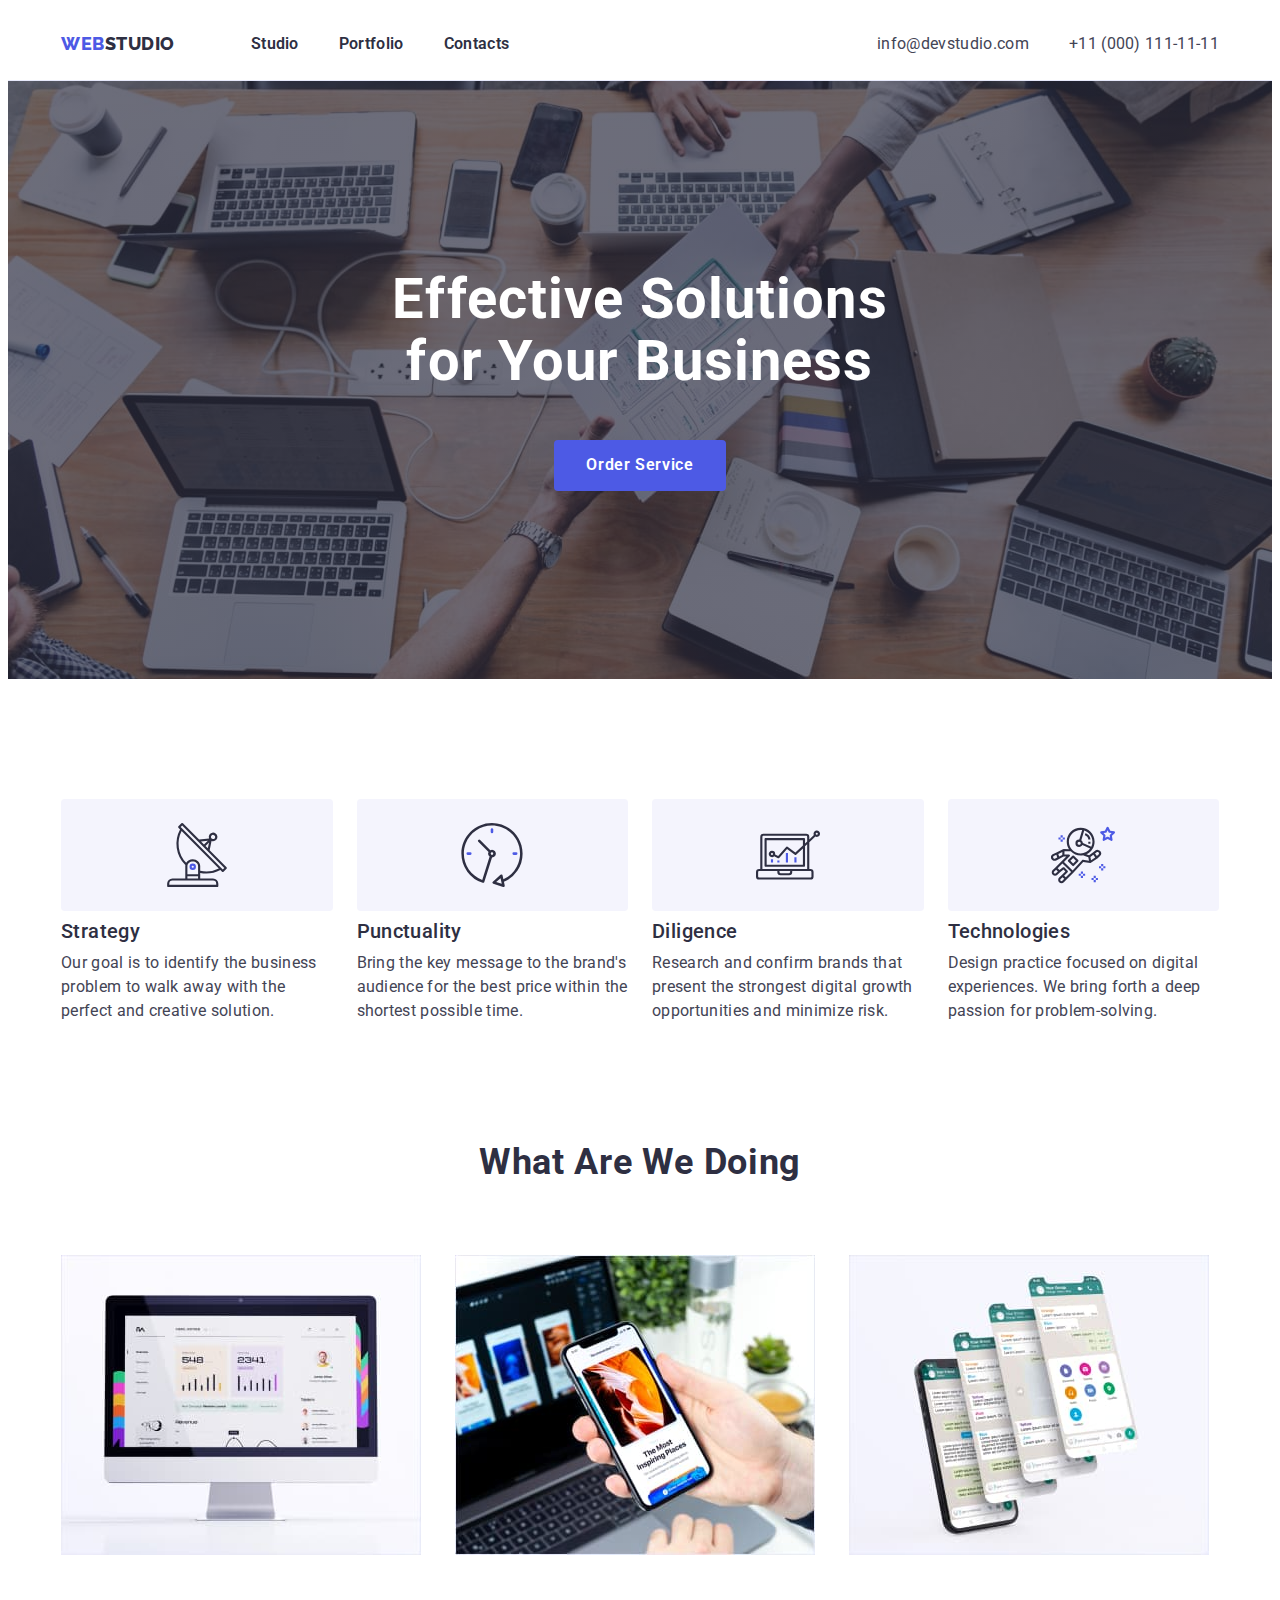
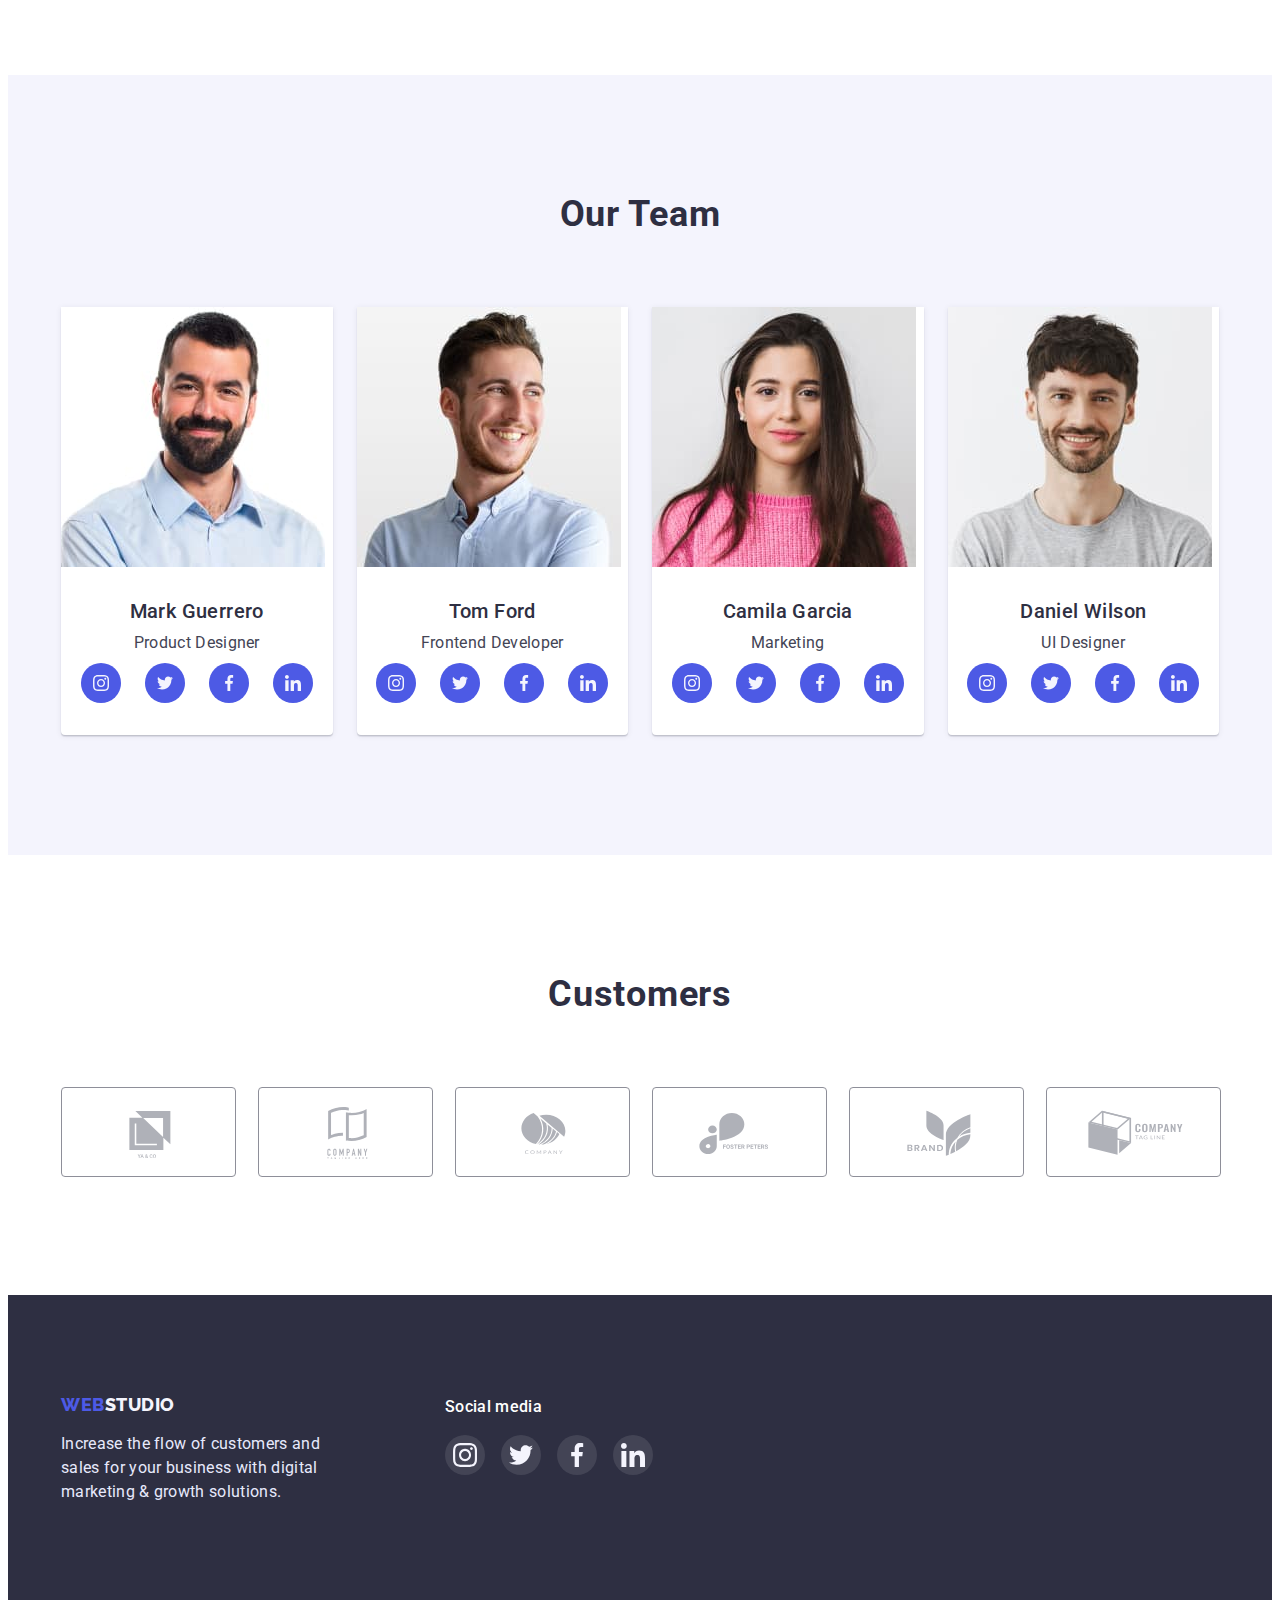
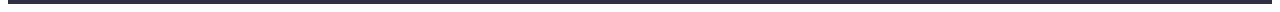
<file: index.html>
<!DOCTYPE html>
<html lang="en">
<head>
    <meta charset="UTF-8">
    <meta http-equiv="X-UA-Compatible" content="IE=edge">
    <meta name="viewport" content="width=device-width, initial-scale=1.0">
    <link rel="preconnect" href="https://fonts.googleapis.com">
    <link rel="preconnect" href="https://fonts.gstatic.com" crossorigin>
    <link href="https://fonts.googleapis.com/css2?family=Raleway:wght@800&family=Roboto:wght@400;500;700;900&display=swap" rel="stylesheet"> 
    <link rel="stylesheet" href="https://cdnjs.cloudflare.com/ajax/libs/modern-normalize/1.1.0/modern-normalize.min.css"
     integrity="sha512-wpPYUAdjBVSE4KJnH1VR1HeZfpl1ub8YT/NKx4PuQ5NmX2tKuGu6U/JRp5y+Y8XG2tV+wKQpNHVUX03MfMFn9Q==" crossorigin="anonymous" referrerpolicy="no-referrer" />
    <title>Document</title>
    <link rel="stylesheet" href="./css/styles.css">
</head>
<body class="body">
    <header class="header">
       <div class="container header-container ">
     <nav class="header-navigation ">
        <a href="./index.html" class="header-logo "><span class="accent">Web</span>Studio</a>
        <ul class="site-nav list">
            <li class="site-nav-item"><a class="link" href="">Studio</a></li>
            <li class="site-nav-item"><a class="link" href="./portfolio.html">Portfolio</a></li>
            <li class="site-nav-item"><a class="link" href="">Contacts</a></li>
        </ul>
    
       </nav>
       <address class="header-contact">
       <ul class="contact-nav list">
        <li class="item"><a class="link" href="mailto:info@devstudio.com">info@devstudio.com</a></li>
        <li class="item"><a class="link" href="tel:+110001111111">+11 (000) 111-11-11</a></li>
       </ul>
    </address>
</div>
    </header>

    <main>
        <section class="hero">
            <div class="container">
                <h1 class="hero-title">Effective Solutions for Your Business</h1> 
                <button type="button" class="button"> Order Service</button>
            </div>
        </section>

        <section class="features main-section">
            <div class="container">
         <h2 class="visually-hidden">Our Features</h2>
         <ul class="features-list">
                <li class="features-item">
                    <h3 class="title">Strategy</h3>
                    <p class="text">Our goal is to identify the business
                        problem to walk away with the perfect and creative solution.</p>
                </li>
                <li class="features-item">
                    <h3 class="title">Punctuality</h3>
                    <p class="text">Bring the key message to the brand's audience for the best price within the shortest possible time.</p>
                </li>
                <li class="features-item">
                    <h3 class="title">Diligence</h3>
                    <p class="text">Research and confirm brands that present the strongest digital growth opportunities and minimize risk.</p>
                </li>
                <li class="features-item">
                    <h3 class="title">Technologies</h3>
                    <p class="text">Design practice focused on digital experiences. We bring forth a deep passion for problem-solving.</p>
                </li>
         </ul>
        </div>
        </section>

        <section class="activities main-section">
            <div class="container">
                <h2 class="activities-title">What are we doing</h2>
            <ul class="activities-list">
                <li class="item">
                    <img src="./images/rectangle1.jpg" alt="computer monitor" width="360" height="300" >
                </li>
                <li class="item">
                    <img src="./images/rectangle2.jpg" alt="phone" width="360" height="300" >
                </li>
                <li class="item">
                    <img src="./images/rectangle3.jpg" alt="phone" width="360" height="300" >
                </li>
            </ul>
            </div>
        </section>

        <section class="team main-section">
            <div class="container">
                <h2 class="caption">Our Team</h2>
            <ul class="team-list">
                <li class="team-item">
                     <img src="./images/img1.jpg" alt="Product Designer" width="264" height="260" >
                   <div class="team-container">
                    <h3 class="title">Mark Guerrero</h3>
                    <p class="text">Product Designer</p>
                    <ul class="team-soc-list list">
                        <li class="team-soc-item">
                            <a href="" class="team-soc-link">
                                <svg class="team-soc-icon" width="16" height="16">
                                    <use href="./images/symbol-defs.svg#icon-instagram"></use>
                                </svg>
                            </a>
                        </li>
                        <li class="team-soc-item">
                            <a href="" class="team-soc-link">
                                <svg class="team-soc-icon" width="16" height="16">
                                    <use href="./images/symbol-defs.svg#icon-twitter"></use>
                                </svg>
                            </a>
                        </li>
                        <li class="team-soc-item">
                            <a href="" class="team-soc-link">
                                <svg class="team-soc-icon" width="16" height="16">
                                    <use href="./images/symbol-defs.svg#icon-facebook"></use>
                                </svg>
                            </a>
                        </li>
                        <li class="team-soc-item">
                            <a href="" class="team-soc-link">
                                <svg class="team-soc-icon" width="16" height="16">
                                    <use href="./images/symbol-defs.svg#icon-linkedin"></use>
                                </svg>
                            </a>
                        </li>
                    </ul>
                   </div>
                </li>
                <li class="team-item">
                    <img src="./images/img2.jpg" alt="Frontend Developer" width="264" height="260" >
                    <div class="team-container">
                        <h3 class="title">Tom Ford</h3>
                        <p class="text">Frontend Developer</p>
                        <ul class="team-soc-list list">
                            <li class="team-soc-item">
                                <a href="" class="team-soc-link">
                                    <svg class="team-soc-icon" width="16" height="16">
                                        <use href="./images/symbol-defs.svg#icon-instagram"></use>
                                    </svg>
                                </a>
                            </li>
                            <li class="team-soc-item">
                                <a href="" class="team-soc-link">
                                    <svg class="team-soc-icon" width="16" height="16">
                                        <use href="./images/symbol-defs.svg#icon-twitter"></use>
                                    </svg>
                                </a>
                            </li>
                            <li class="team-soc-item">
                                <a href="" class="team-soc-link">
                                    <svg class="team-soc-icon" width="16" height="16">
                                        <use href="./images/symbol-defs.svg#icon-facebook"></use>
                                    </svg>
                                </a>
                            </li>
                            <li class="team-soc-item">
                                <a href="" class="team-soc-link">
                                    <svg class="team-soc-icon" width="16" height="16">
                                        <use href="./images/symbol-defs.svg#icon-linkedin"></use>
                                    </svg>
                                </a>
                            </li>
                        </ul>
                    </div>
                </li>
                <li class="team-item"> 
                    <img src="./images/img3.jpg" alt="Marketing" width="264" height="260" >
                    <div class="team-container">
                        <h3 class="title">Camila Garcia</h3>
                        <p class="text">Marketing</p>
                        <ul class="team-soc-list list">
                            <li class="team-soc-item">
                                <a href="" class="team-soc-link">
                                    <svg class="team-soc-icon" width="16" height="16">
                                        <use href="./images/symbol-defs.svg#icon-instagram"></use>
                                    </svg>
                                </a>
                            </li>
                            <li class="team-soc-item">
                                <a href="" class="team-soc-link">
                                    <svg class="team-soc-icon" width="16" height="16">
                                        <use href="./images/symbol-defs.svg#icon-twitter"></use>
                                    </svg>
                                </a>
                            </li>
                            <li class="team-soc-item">
                                <a href="" class="team-soc-link">
                                    <svg class="team-soc-icon" width="16" height="16">
                                        <use href="./images/symbol-defs.svg#icon-facebook"></use>
                                    </svg>
                                </a>
                            </li>
                            <li class="team-soc-item">
                                <a href="" class="team-soc-link">
                                    <svg class="team-soc-icon" width="16" height="16">
                                        <use href="./images/symbol-defs.svg#icon-linkedin"></use>
                                    </svg>
                                </a>
                            </li>
                        </ul>
                    </div>
                </li>
                <li class="team-item">
                    <img src="./images/img4.jpg" alt="UI Designer" width="264" height="260" >
                    <div class="team-container">
                        <h3 class="title">Daniel Wilson</h3>
                        <p class="text">UI Designer</p>
                        <ul class="team-soc-list list">
                            <li class="team-soc-item">
                                <a href="" class="team-soc-link">
                                    <svg class="team-soc-icon" width="16" height="16">
                                        <use href="./images/symbol-defs.svg#icon-instagram"></use>
                                    </svg>
                                </a>
                            </li>
                            <li class="team-soc-item">
                                <a href="" class="team-soc-link">
                                    <svg class="team-soc-icon" width="16" height="16">
                                        <use href="./images/symbol-defs.svg#icon-twitter"></use>
                                    </svg>
                                </a>
                            </li>
                            <li class="team-soc-item">
                                <a href="" class="team-soc-link">
                                    <svg class="team-soc-icon" width="16" height="16">
                                        <use href="./images/symbol-defs.svg#icon-facebook"></use>
                                    </svg>
                                </a>
                            </li>
                            <li class="team-soc-item">
                                <a href="" class="team-soc-link">
                                    <svg class="team-soc-icon" width="16" height="16">
                                        <use href="./images/symbol-defs.svg#icon-linkedin"></use>
                                    </svg>
                                </a>
                            </li>
                        </ul>
                    </div>
                </li>
            </ul>
            </div>
        </section>

        <section class="customers main-section">
            <div class="container">
                <h2 class="customers-title">Customers</h2>
                <ul class="customers-list list">
                    <li class="customers-item">
                        <a href="" class="customers-link">
                       <svg class="customers-icon" width="104" height="56">
                        <use href="./images/symbol-defs.svg#icon-Logo1"></use>
                       </svg>
                    </a>
                </li>
                    <li class="customers-item">
                        <a href="" class="customers-link">
                            <svg class="customers-icon" width="104" height="56">
                                <use href="./images/symbol-defs.svg#icon-Logo2"></use>
                               </svg>
                        </a>
                    </li>
                    <li class="customers-item">
                        <a href="" class="customers-link">
                            <svg class="customers-icon" width="104" height="56">
                                <use href="./images/symbol-defs.svg#icon-Logo3"></use>
                               </svg>
                        </a>
                    </li>
                    <li class="customers-item">
                        <a href="" class="customers-link">
                            <svg class="customers-icon" width="104" height="56">
                                <use href="./images/symbol-defs.svg#icon-Logo4"></use>
                               </svg>
                        </a>
                    </li>
                    <li class="customers-item">
                        <a href="" class="customers-link">
                            <svg class="customers-icon" width="104" height="56">
                                <use href="./images/symbol-defs.svg#icon-Logo5"></use>
                               </svg>
                        </a>
                    </li>
                    <li class="customers-item">
                        <a href="" class="customers-link">
                            <svg class="customers-icon" width="104" height="56">
                                <use href="./images/symbol-defs.svg#icon-Logo6"></use>
                               </svg>
                        </a>
                    </li>
                </ul>

            </div>
        </section>
    </main>

    <footer class="footer">
        <div class="container soc-container">
            <div class="footer-logo-container">
            <a class="footer-logo" href="./index.html"> <span class="accent">Web</span>Studio</a>
            <p class="footer-text">Increase the flow of customers and sales for your business with digital marketing & growth solutions.</p> 
            </div>
             <div class="footer-soc-container">
                <h2 class="footer-soc-logo">Social media</h2>
            <ul class="footer-soc-list list">
                <li class="footer-soc-item">
                    <a href="" class="footer-soc-link">
                        <svg class="footer-soc-icon" width="24" heigth="24">
                            <use href="./images/symbol-defs.svg#icon-instagram"></use>
                        </svg>
                    </a>
                </li>
                <li class="footer-soc-item">
                    <a href="" class="footer-soc-link">
                        <svg class="footer-soc-icon" width="24" heigth="24">
                            <use href="./images/symbol-defs.svg#icon-twitter"></use>
                        </svg>
                    </a>
                </li>
                <li class="footer-soc-item">
                    <a href="" class="footer-soc-link">
                        <svg class="footer-soc-icon" width="24" heigth="24">
                            <use href="./images/symbol-defs.svg#icon-facebook"></use>
                        </svg>
                    </a>
                </li>
                <li class="footer-soc-item">
                    <a href="" class="footer-soc-link">
                        <svg class="footer-soc-icon" width="24" heigth="24">
                            <use href="./images/symbol-defs.svg#icon-linkedin"></use>
                        </svg>
                    </a>
                </li>
            </ul>
            </div>
        </div>
    </footer>
</body>
</html>
</file>
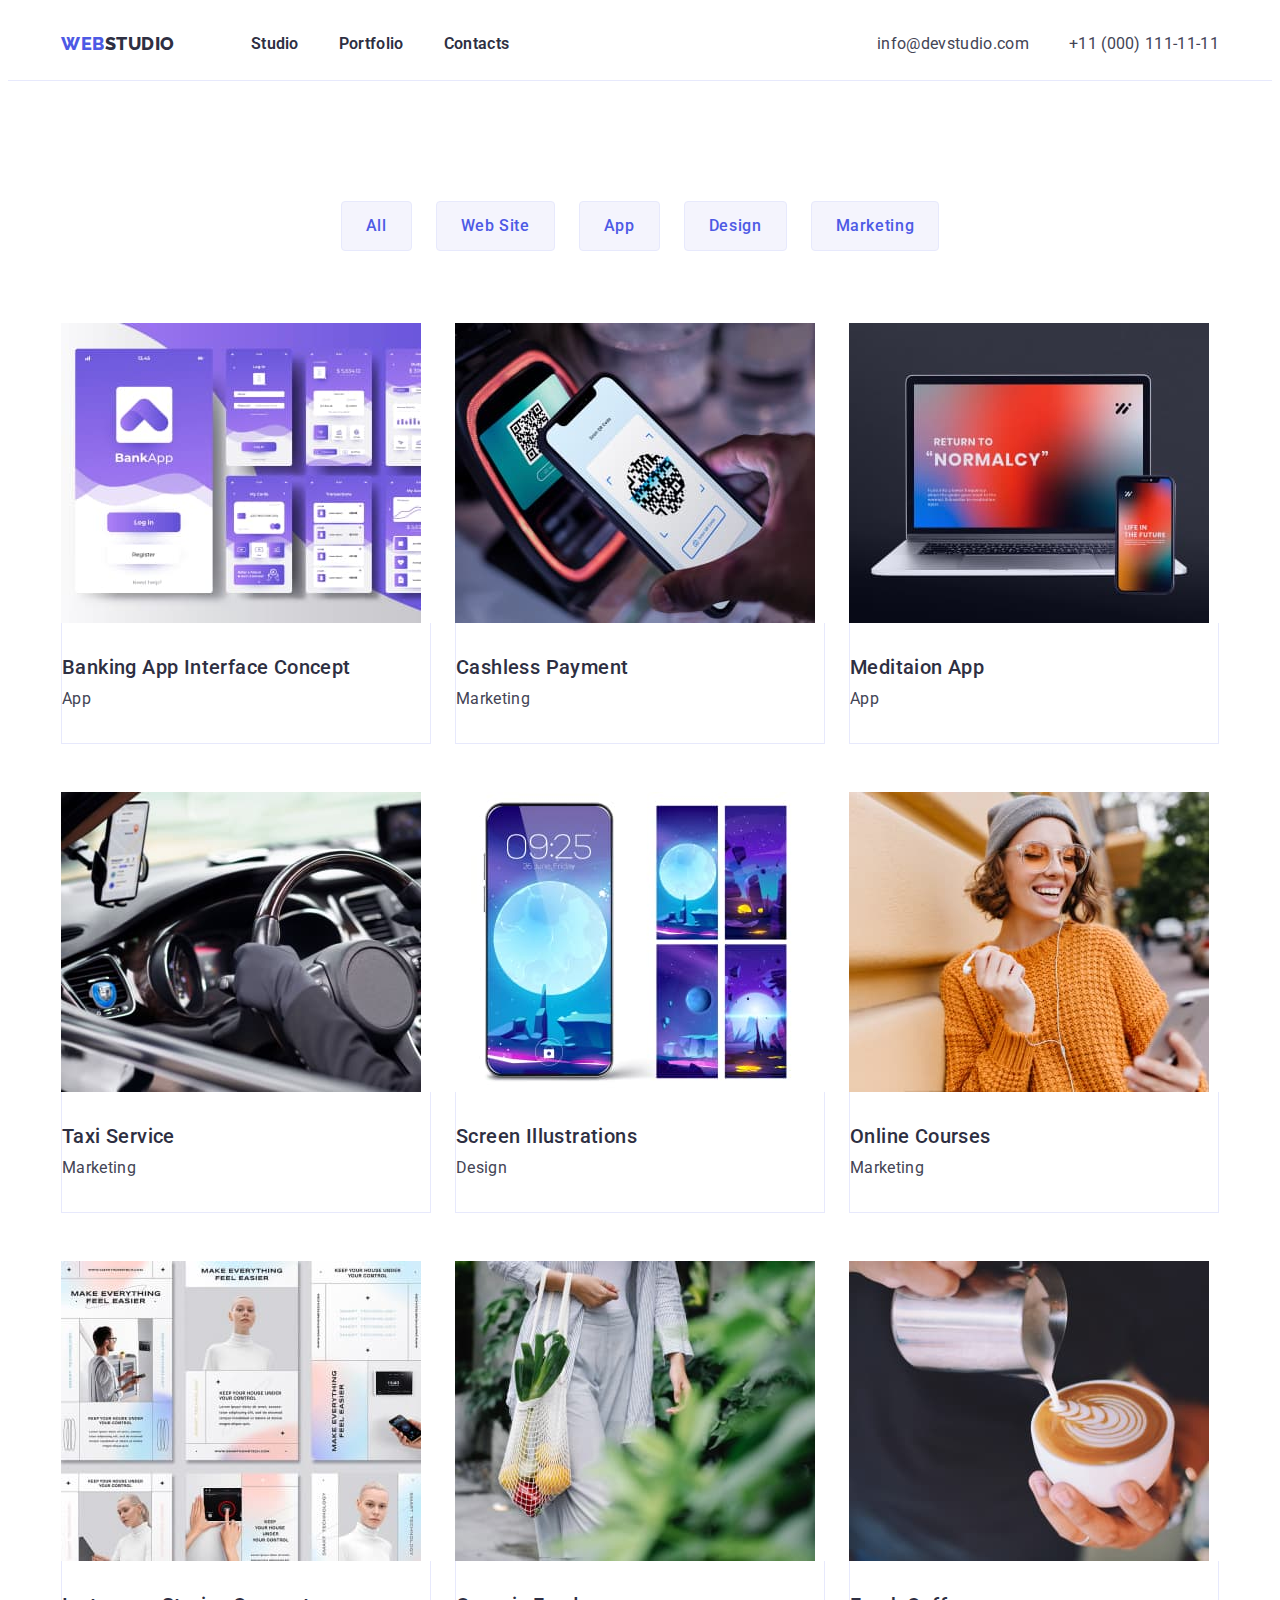
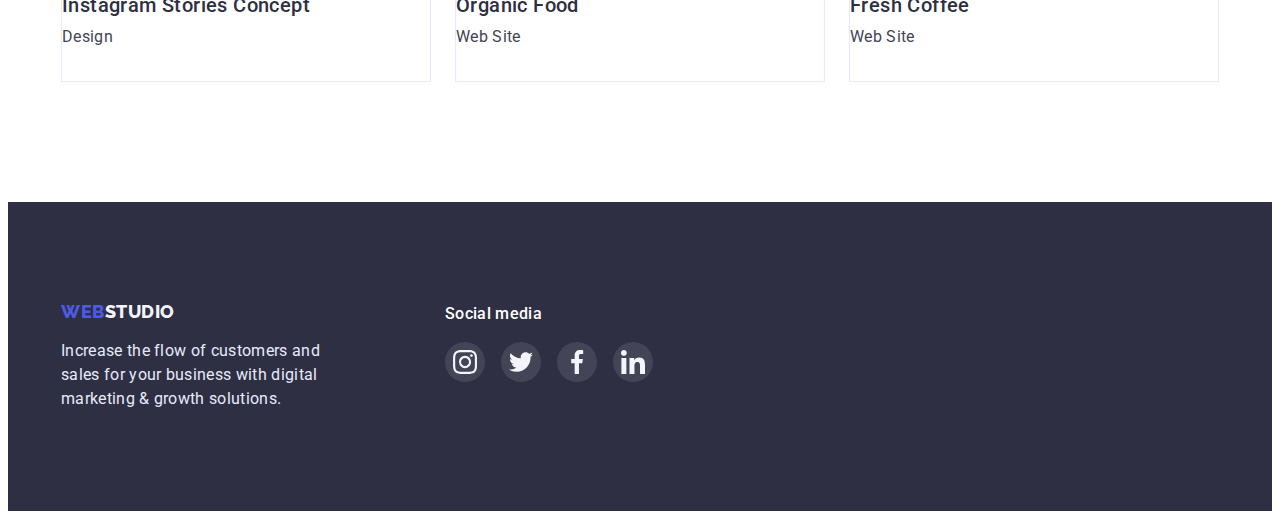
<file: portfolio.html>
<!DOCTYPE html>
<html lang="en">
<head>
    <meta charset="UTF-8">
    <meta http-equiv="X-UA-Compatible" content="IE=edge">
    <meta name="viewport" content="width=device-width, initial-scale=1.0">
    <link rel="preconnect" href="https://fonts.googleapis.com">
    <link rel="preconnect" href="https://fonts.gstatic.com" crossorigin>
    <link href="https://fonts.googleapis.com/css2?family=Raleway:wght@800&family=Roboto:wght@400;500;700;900&display=swap" rel="stylesheet"> 
    <link rel="stylesheet" href="https://cdnjs.cloudflare.com/ajax/libs/modern-normalize/1.1.0/modern-normalize.min.css"
     integrity="sha512-wpPYUAdjBVSE4KJnH1VR1HeZfpl1ub8YT/NKx4PuQ5NmX2tKuGu6U/JRp5y+Y8XG2tV+wKQpNHVUX03MfMFn9Q==" crossorigin="anonymous" referrerpolicy="no-referrer" />
    <title>Document</title>
    <link rel="stylesheet" href="./css/styles.css">
</head>
<body class="body">
   <header class="header">
    <div class="container header-container">
    <nav class="header-navigation ">
        <a href="./index.html" class="header-logo"> <span class="accent">Web</span>Studio</a>
        <ul class="site-nav list">
            <li><a class="link" href="">Studio</a></li>
            <li><a class="link" href="">Portfolio</a></li>
            <li><a class="link" href="">Contacts</a></li>
        </ul>
    </nav>
    <address class="header-contact">
      <ul class="contact-nav list">
        <li class="item"><a class="link" href="mailto:info@devstudio.com">info@devstudio.com</a></li>
        <li class="item"><a class="link" href="tel:+110001111111">+11 (000) 111-11-11</a></li>
      </ul>
    </address>
</div>
   </header> 

   <main>
    <section class="portfolio">
        <div class="container">
            <h1 class="visually-hidden">Portfolio</h1>
            <ul class=" navigation-list">
                 <li class="navigation-item"> <button type="button"  class="navigation-btn">All</button></li>
                 <li class="navigation-item"> <button type="button" class="navigation-btn">Web Site</button> </li>
                 <li class="navigation-item"> <button type="button" class="navigation-btn">App</button> </li>
                 <li class="navigation-item"> <button type="button" class="navigation-btn">Design</button> </li>
                 <li class="navigation-item"> <button type="button" class="navigation-btn">Marketing</button> </li>
            </ul>

            <ul class="portfolio-list">
                <li class="portfolio-item">
                   <img src="./images/portfolio1.jpg" alt="BankApp" width="360" height="300" >
                   <div class="portfolio-container">
                    <h2 class="title">Banking App Interface Concept</h2>
                   <p class="text">App</p>
                   </div>
               </li>
               <li class="portfolio-item">
                   <img src="./images/portfolio2.jpg" alt="phone" width="360" height="300" >
                   <div class="portfolio-container">
                    <h2 class="title">Cashless Payment</h2>
                   <p class="text">Marketing</p>
                   </div>
               </li>
               <li class="portfolio-item">
                   <img src="./images/portfolio3.jpg" alt="laptop" width="360" height="300" >
                   <div class="portfolio-container">
                    <h2 class="title">Meditaion App</h2>
                   <p class="text">App</p>
                   </div>
               </li>
                <li class="portfolio-item">
                   <img src="./images/portfolio4.jpg" alt="Taxi" width="360" height="300" >
                   <div class="portfolio-container">
                    <h2 class="title">Taxi Service</h2>
                   <p class="text">Marketing</p>
                   </div>
               </li>
               <li class="portfolio-item">
                   <img src="./images/portfolio5.jpg" alt="phone" width="360" height="300" >
                   <div class="portfolio-container">
                    <h2 class="title">Screen Illustrations</h2>
                   <p class="text">Design</p>
                   </div>
               </li>
               <li class="portfolio-item">
                   <img src="./images/portfolio6.jpg" alt="Young woman" width="360" height="300" >
                   <div class="portfolio-container">
                    <h2 class="title">Online Courses</h2>
                   <p class="text">Marketing</p>
                   </div>
               </li>
                <li class="portfolio-item">
                   <img src="./images/portfolio7.jpg" alt="Instagram Stories" width="360" height="300" >
                   <div class="portfolio-container">
                    <h2 class="title">Instagram Stories Concept</h2>
                   <p class="text">Design</p>
                   </div>
               </li>
               <li class="portfolio-item">
                   <img src="./images/portfolio8.jpg" alt="Organic Food" width="360" height="300" >
                   <div class="portfolio-container">
                    <h2 class="title">Organic Food</h2>
                   <p class="text">Web Site</p>
                   </div>
               </li>
               <li class="portfolio-item">
                   <img src="./images/portfolio9.jpg" alt="Coffee" width="360" height="300" >
                   <div class="portfolio-container">
                    <h2 class="title">Fresh Coffee</h2>
                   <p class="text">Web Site</p>
                   </div>
               </li>
           </ul>
        </div>
    </section>
   </main>

   <footer class="footer">
    <div class="container soc-container">
        <div class="footer-logo-container">
            <a class="footer-logo" href="./index.html"> <span class="accent">Web</span>Studio</a>
            <p class="footer-text">Increase the flow of customers and sales for your business with digital marketing & growth solutions.</p>
        </div>
        <div class="footer-soc-container">
            <h2 class="footer-soc-logo">Social media</h2>
        <ul class="footer-soc-list list">
            <li class="footer-soc-item">
                <a href="" class="footer-soc-link">
                    <svg class="footer-soc-icon" width="24" heigth="24">
                        <use href="./images/symbol-defs.svg#icon-instagram"></use>
                    </svg>
                </a>
            </li>
            <li class="footer-soc-item">
                <a href="" class="footer-soc-link">
                    <svg class="footer-soc-icon" width="24" heigth="24">
                        <use href="./images/symbol-defs.svg#icon-twitter"></use>
                    </svg>
                </a>
            </li>
            <li class="footer-soc-item">
                <a href="" class="footer-soc-link">
                    <svg class="footer-soc-icon" width="24" heigth="24">
                        <use href="./images/symbol-defs.svg#icon-facebook"></use>
                    </svg>
                </a>
            </li>
            <li class="footer-soc-item">
                <a href="" class="footer-soc-link">
                    <svg class="footer-soc-icon" width="24" heigth="24">
                        <use href="./images/symbol-defs.svg#icon-linkedin"></use>
                    </svg>
                </a>
            </li>
        </ul>
        </div>
    </div>
   </footer>
</body>
</html>
</file>
<file: css/styles.css>
:root{
    --title-color: #2E2F42;
    --text-color:  #434455;
    --background-color:#FFFFFF;
    --button-color:#4D5AE5;
    --button-hover-color:#404BBF;
    --btn-background-color:#F4F4FD;
    --footer-text-color: #E7E9FC;
    --border-color:#8E8F99;
    --icon-color:#AFB1B8;
    --icon-hover:#31D0AA;
}
.body{
font-family: 'Roboto', sans-serif;
background-color: var(--background-color);
color: var(--text-color);
}

h1,
h2,
h3,
h4,
h5,
h6,
p{
    margin: 0;
}
ul{
margin: 0;
padding-left: 0;
}

img{
display: block;
max-width: 100%;
}

.container{
width: 1158px;
padding-left: 15px;
padding-right: 15px;
margin-left: auto;
margin-right: auto;
}

.list{
list-style: none;
}

/* --------------------Header------------------ */
.header{
background-color:var(--background-color);
border-bottom: 1px solid var(--footer-text-color);
}

.header-logo{
display: flex;
margin-right: 76px;
padding-top:24px ;
padding-bottom: 24px;
text-decoration: none;   
font-family: 'Raleway', sans-serif;
font-style: normal;
font-weight: 800;
font-size: 18px;
line-height: 1.16;
letter-spacing: 0.03em;
text-transform: uppercase;
color:  var(--title-color);
}

.accent{
display: flex;
text-decoration: none;
font-family: 'Raleway', sans-serif;
font-style: normal;
font-weight: 800;
font-size: 18px;
line-height: 1.16;
letter-spacing: 0.03em;
text-transform: uppercase;
color: var(--button-color);
}

.header-container{
display: flex;
align-items: center;
}

.header-navigation{
display: flex;
align-items: center;
margin-right: auto;
}

.site-nav{
display: flex;
gap: 40px;
}

.site-nav-item{
background-color:var(--background-color);
}

.contact-nav{
display: flex;
margin-left: auto;
gap: 40px;
}

.site-nav .link{
display: block;
padding-top: 24px;
padding-bottom: 24px;
text-decoration: none;
font-weight: 600;
font-size: 16px;
line-height:1.5;
letter-spacing: 0.02em;
color: var(--title-color);
}

.site-nav .link:hover,
.site-nav .link:focus{
color: var(--text-color);
color: var(--button-color);
}

.contact-nav .link{
display: block;
padding-top: 24px;
padding-bottom: 24px;
font-style: normal;
text-decoration: none;
font-size: 16px;
line-height: 1.5;
letter-spacing: 0.02em;
color: var(--text-color);
}

.contact-nav .link:hover,
.contact-nav .link:focus{
    color: var(--button-color);
}

/* -------------------Hero---------------- */
.hero{
max-width: 1440px;
margin: 0 auto;
background-color: var(--title-color);
text-align: center;
padding-top: 188px;
padding-bottom: 188px;
background-image:linear-gradient(rgba(46, 47, 66, 0.7),rgba(46, 47, 66, 0.7)), url(../images/people-office.jpg);
background-repeat: no-repeat;
background-position: center;
}

.hero-title{
max-width: 500px;
margin: 0 auto;
margin-bottom: 48px;
font-family: 'Roboto', sans-serif;
font-style: normal;
font-size: 56px;
line-height: 1.1;
letter-spacing: 0.02em;
color: var(--background-color);
}

.button{
padding: 16px 32px;
border-radius: 4px;
border: transparent;
background:var(--button-color);
font-family:inherit;
font-weight: 600;
font-size: 16px;
line-height: 1.18;
letter-spacing: 0.04em;
color: var(--background-color);
cursor: pointer;
}

.button:hover,
.button:focus{
background: var(--button-hover-color);
color:  var(--background-color);
}

/* -------------------Features-------------- */
.main-section{
padding-top: 120px;
padding-bottom: 120px;
}

.visually-hidden {
position: absolute;
width: 1px;
height: 1px;
margin: -1px;
border: 0;
padding: 0; 
white-space: nowrap;
clip-path: inset(100%);
clip: rect(0 0 0 0);
overflow: hidden;
 }


.features-list{
list-style: none;
display: flex;
gap:24px;
  }

.features-item::before{
display: block;
content:'';
height: 112px;
background-repeat: no-repeat;
background-position: center;
background-color: var(--btn-background-color);
border-radius: 4px;
margin-bottom: 8px;
}


.features-item:nth-child(1)::before{
background-image: url(../images/antenna.svg);
}

.features-item:nth-child(2)::before{
background-image: url(../images/clock.svg);
}

.features-item:nth-child(3)::before{
background-image: url(../images/diagram.svg);
}

.features-item:nth-child(4)::before{
background-image: url(../images/astronaut.svg);
}

.features-item{
width: calc((100% - 24px) / 4);
}

.features .title{
margin-bottom: 8px;
font-style: normal;
font-weight: 500;
font-size: 20px;
line-height: 1.2;
letter-spacing: 0.02em;
color: var(--title-color);
 }
.features .text{
font-size: 16px;
line-height: 1.5;
letter-spacing: 0.02em;
color: var(--text-color);
}

/* ----------------Activities----------- */
.activities{
padding-top: 0;
}

.activities-title{
text-align: center;
margin-bottom: 72px;
font-style: normal;
font-size: 36px;
line-height: 1.11;
letter-spacing: 0.02em;
text-transform: capitalize;
color:var(--title-color);
}

.activities-list{
list-style: none;
display: flex;
gap:24px;
}

.activities-list > .item{
width: calc((100% - 24px) / 3);
}

/* --------------------Team--------------- */
.team{
background: var(--btn-background-color);
}

.team-list{
list-style: none;
display: flex;
gap:24px;

}
.team-item{
width: calc((100% - 24px) / 4);
background-color: var(--background-color);
box-shadow: 0px 1px 6px rgba(46, 47, 66, 0.08), 0px 1px 1px rgba(46, 47, 66, 0.16), 0px 2px 1px rgba(46, 47, 66, 0.08);
border-radius: 0px 0px 4px 4px;
}

.team-container{
padding:32px 16px;
}

.caption{
margin-bottom: 72px;
text-align: center;
font-style: normal;
font-size: 36px;
line-height:1.11;
letter-spacing: 0.02em;
text-transform: capitalize;
color:var(--title-color);
}

.team .title{
margin-bottom: 8px;
text-align: center;
font-style: normal;
font-weight: 500;
font-size: 20px;
line-height: 1.2;
letter-spacing: 0.02em;
color: var(--title-color);
}

.team .text{
text-align: center;
font-size: 16px;
line-height: 1.5;
letter-spacing: 0.02em;
color: var(--text-color);
margin-bottom: 8px;
}

.team-soc-list {
display: flex;
justify-content: center;
gap:24px;
}

.team-soc-item {
width: 40px;
height: 40px;
}

.team-soc-link {
width: 100%;
height: 100%;
display: flex;
background-color:var(--button-color);
border-radius: 50%;
align-items: center;
justify-content: center;
}

.team-soc-icon{
fill:var(--btn-background-color);
}

.team-soc-link:hover,
.team-soc-link:focus{
background-color:var(--button-hover-color);
}

/* --------------------Customers----------- */
.customers{
}

.customers-title{
font-weight: 700;
font-size: 36px;
line-height: 1.11;
text-align: center;
letter-spacing: 0.02em;
color: var(--title-color);
margin-bottom: 72px;
}

.customers-list{
display: flex;
gap:24px;
}

.customers-item{
width: calc((100% - 24px) / 6);
height: 88px;
}

.customers-link{
width: 100%;
height: 100%;
border: 1px solid var(--border-color);
display: flex;
align-items: center;
justify-content: center;
border-radius: 4px;
}
.customers-icon{
fill:var(--icon-color);
}

.customers-link:hover, 
.customers-link:focus{
border-color:var(--button-hover-color);
}

.customers-link:hover >.customers-icon,
.customers-link:focus >.customers-icon {
fill:var(--button-hover-color);
}

/* --------------------Footer-------------- */
.footer{
background: var(--title-color);
padding-top: 100px;
padding-bottom: 100px;
}

.footer-logo{
margin-bottom: 16px;
text-decoration: none;
font-family: 'Raleway', sans-serif;
font-style: normal;
font-weight: 800;
font-size: 18px;
line-height: 1.16;
display: flex;
letter-spacing: 0.03em;
text-transform: uppercase;
color: var(--btn-background-color);
}

.footer-text{
max-width: 264px;
font-size: 16px;
line-height: 1.5;
letter-spacing: 0.02em;
color: var(--footer-text-color);
}

.soc-container{
display: flex;
gap:120px;
}

.footer-soc-logo {
font-weight: 500;
font-size: 16px;
line-height: 1.5;
letter-spacing: 0.02em;
color: var(--background-color);
margin-bottom: 16px;
}

.footer-soc-list {
display: flex;
justify-content: center;
gap:16px;
}

.footer-soc-item {
width: 40px;
height: 40px;
}

.footer-soc-link {
width: 100%;
height: 100%;
display: flex;
border-radius: 50%;
background-color: rgba(255, 255, 255, 0.1);
align-items: center;
justify-content: center;
}

.footer-soc-link:hover,
.footer-soc-link:focus{
background-color:var(--icon-hover);
}

/* -------------------Portfolio--------------- */ 
.portfolio{
padding-top: 120px;
padding-bottom: 120px;
}

.navigation-list{
list-style: none;
display: flex;
justify-content: center;
gap: 24px;
margin-bottom: 72px;
}

.navigation-btn{
padding: 12px 24px;
border: 1px solid var(--footer-text-color);
border-radius: 4px;
background: var(--btn-background-color);
font-family: inherit;
font-style: normal;
font-weight: 500;
font-size: 16px;
line-height: 1.5;
text-align: center;
letter-spacing: 0.04em;
color: var(--button-color);
cursor: pointer;
}

.navigation-btn:hover,
.navigation-btn:focus{
background:var(--button-hover-color);
color: var(--background-color);
}

.navigation-btn:hover,
.navigation-btn:focus {
box-shadow: 0px 4px 4px rgba(0, 0, 0, 0.15);
}

.navigation-btn:focus{
box-shadow: 0px 4px 4px rgba(0, 0, 0, 0.15);
}

.portfolio-list{
list-style: none;
display: flex;
flex-wrap: wrap;
column-gap: 24px;
row-gap: 48px;
}

.portfolio-item{
flex-basis: calc((100% - 2*24px)/3);
}

.portfolio-item:hover ,
.portfolio-item:focus{
box-shadow: 0px 1px 6px rgba(46, 47, 66, 0.08), 0px 1px 1px rgba(46, 47, 66, 0.16), 0px 2px 1px rgba(46, 47, 66, 0.08);
}

.portfolio-container{
padding: 32px 0;
border: 1px solid var(--footer-text-color);
border-top: 0;
}

.portfolio .title{
margin-bottom: 8px;
font-style: normal;
font-weight: 500;
font-size: 20px;
line-height: 1.2;
letter-spacing: 0.02em;
color:var(--title-color);
}

.portfolio .text{
font-size: 16px;
line-height: 1.5;
letter-spacing: 0.02em;
color:var(--text-color);
}
</file>
